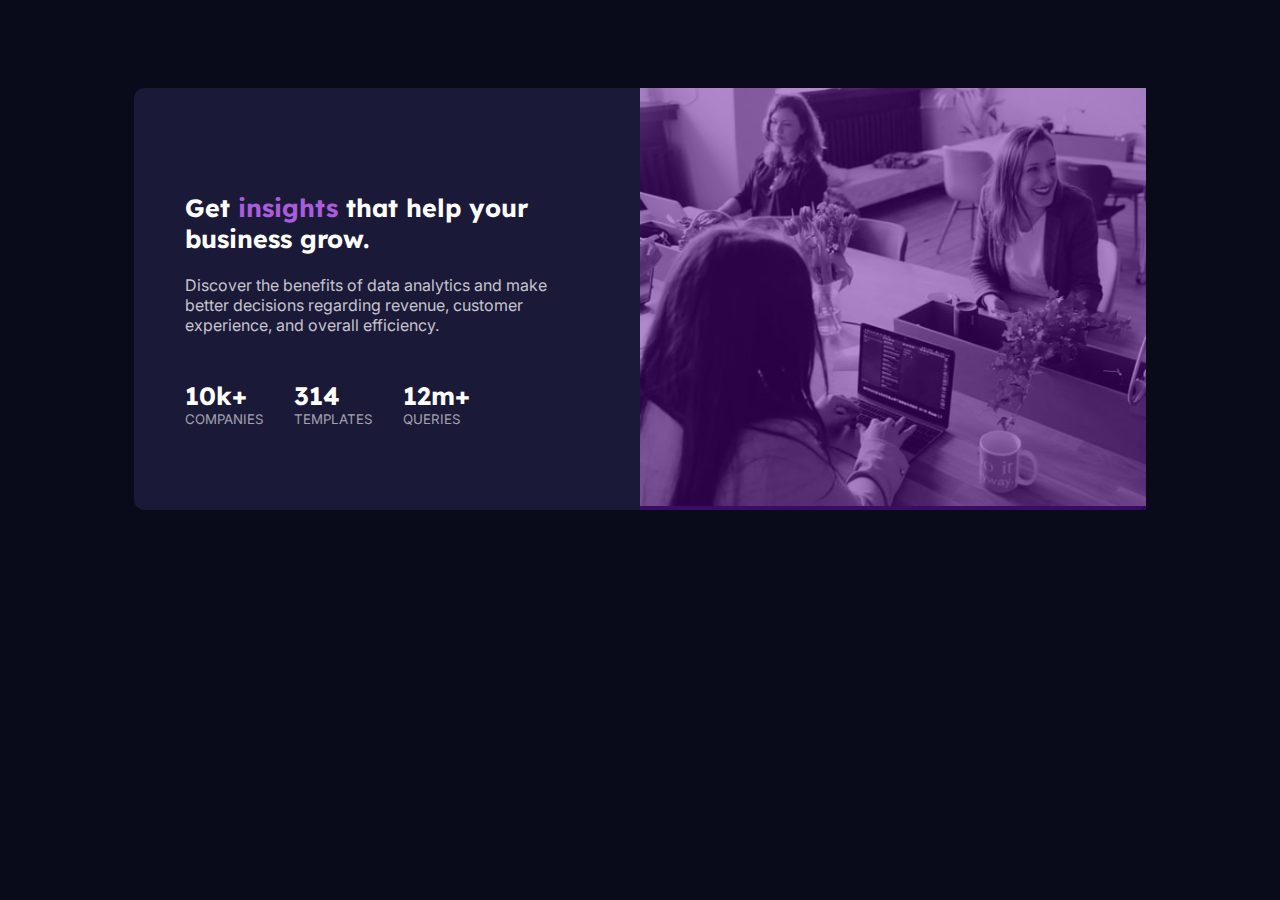
<file: index.html>
<!DOCTYPE html>
<html lang="en">
  <head>
    <meta charset="UTF-8" />
    <meta name="viewport" content="width=device-width, initial-scale=1.0" />
    <!-- displays site properly based on user's device -->

    <link
      rel="icon"
      type="image/png"
      sizes="32x32"
      href="./images/favicon-32x32.png"
    />
    <link rel="stylesheet" href="./style.css" />
    <style>
      @import url('https://fonts.googleapis.com/css2?family=Inter:wght@100..900&display=swap');
      @import url('https://fonts.googleapis.com/css2?family=Lexend+Deca:wght@100..900&display=swap');
      </style>
    <title>Stats preview card component</title>
  </head>
  <body>
    <div id="container">
      <div id="leftLayout">
        <div id="textLayout">
          <div id="firstText">
            <h2>
              Get <span id="insights">insights</span> that help your business
              grow.
            </h2>
            <p id="mainP">
              Discover the benefits of data analytics and make better decisions
              regarding revenue, customer experience, and overall efficiency.
            </p>
          </div>

          <div id="StatHeading">
            <div>
              <h2 class="numbers">10k+</h2>
              <h5 class="statH">COMPANIES</h5>
            </div>

            <div>
              <h2 class="numbers">314</h2>
              <h5 class="statH">TEMPLATES</h5>
            </div>

            <div>
              <h2 class="numbers">12m+</h2>
              <h5 class="statH">QUERIES</h5>
            </div>
          </div>
        </div>
      </div>
      <div id="img">
        <img src="./images/image-header-desktop.jpg" alt="" id="desktopImg"/>
        <img src="./images/image-header-mobile.jpg" alt="A group of people" id="mobileImg">
        <div id="imageOverlay"></div>
      </div>
    </div>
  </body>
</html>
</file>
<file: style.css>
@media (min-width: 865px) {
  body {
    background-color: hsl(233, 47%, 7%);
    font-family: "Inter", sans-serif;
  }
  h2 {
    color: white;
    font-weight: 700;
    font-family: "Lexend Deca", sans-serif;
    font-size: 25px;
  }
  #mainP {
    color: hsla(0, 0%, 100%, 0.75);
  }
  .statH {
    color: hsla(0, 0%, 100%, 0.6);
    font-weight: 400;
    margin: 0;
  }
  #insights {
    color: hsl(277, 64%, 61%);
  }
  #container {
    display: flex;
    width: 80%;
    margin: auto;
    background-color: hsl(244, 38%, 16%);
    margin-top: 7%;
    border-radius: 10px;
  }
  #StatHeading {
    display: flex;
    gap: 30px;
  }
  #textLayout {
    width: 80%;
    margin: auto;
  }
  #leftLayout {
    display: flex;
    width: 50%;
  }
  .numbers {
    margin: 0;
  }
  #firstText {
    margin-bottom: 45px;
  }
  img {
    width: 100%;
    height: auto;
  }
  #imageOverlay {
    display: block;
    position: absolute;
    top: 0;
    width: 100%;
    height: 100%;
    background-color: hsl(277, 100%, 30%, 0.45);
    /* z-index: 700; */
  }
  #img {
    position: relative;
    width: 50%;
    height: 100%;
  }
  #mobileImg{
    visibility: hidden;
    display: none;
  }
}



@media (max-width: 864px){
    body {
        background-color: hsl(233, 47%, 7%);
        font-family: "Inter", sans-serif;
      }
      h2 {
        color: white;
        font-weight: 700;
        font-family: "Lexend Deca", sans-serif;
        font-size: 25px;
        text-align: center;
      }
      #mainP {
        color: hsla(0, 0%, 100%, 0.75);
        text-align: center;
      }
      .statH {
        color: hsla(0, 0%, 100%, 0.6);
        font-weight: 400;
        margin: 0;
      }
      #insights {
        color: hsl(277, 64%, 61%);
      }
      #container {
        display: flex;
        flex-direction: column-reverse;
        width: 80%;
        margin: 10% auto;
        background-color: hsl(244, 38%, 16%);
        border-radius: 10px;
        height: 80%;
      }
      #StatHeading {
        display: flex;
        flex-direction: column;
        gap: 30px;
        justify-content: center;
        align-items: center;
      }
      #textLayout {
        width: 80%;
        margin: auto;
        margin-bottom: 25px;
      }
      #desktopImg{
        visibility: hidden;
        display: none;
      }
      #leftLayout {
        display: flex;
        width: 100%;
      }
      .numbers {
        margin: 0;
      }
      #firstText {
        margin-bottom: 45px;
      }
      img {
        width: 100%;
        height: auto;
      }
      #imageOverlay {
        display: block;
        position: absolute;
        top: 0;
        width: 100%;
        height: 100%;
        background-color: hsl(277, 100%, 30%, 0.45);
        /* z-index: 700; */
      }
      #img {
        position: relative;
        width: 100%;
        height: 100%;
      }
}
</file>
